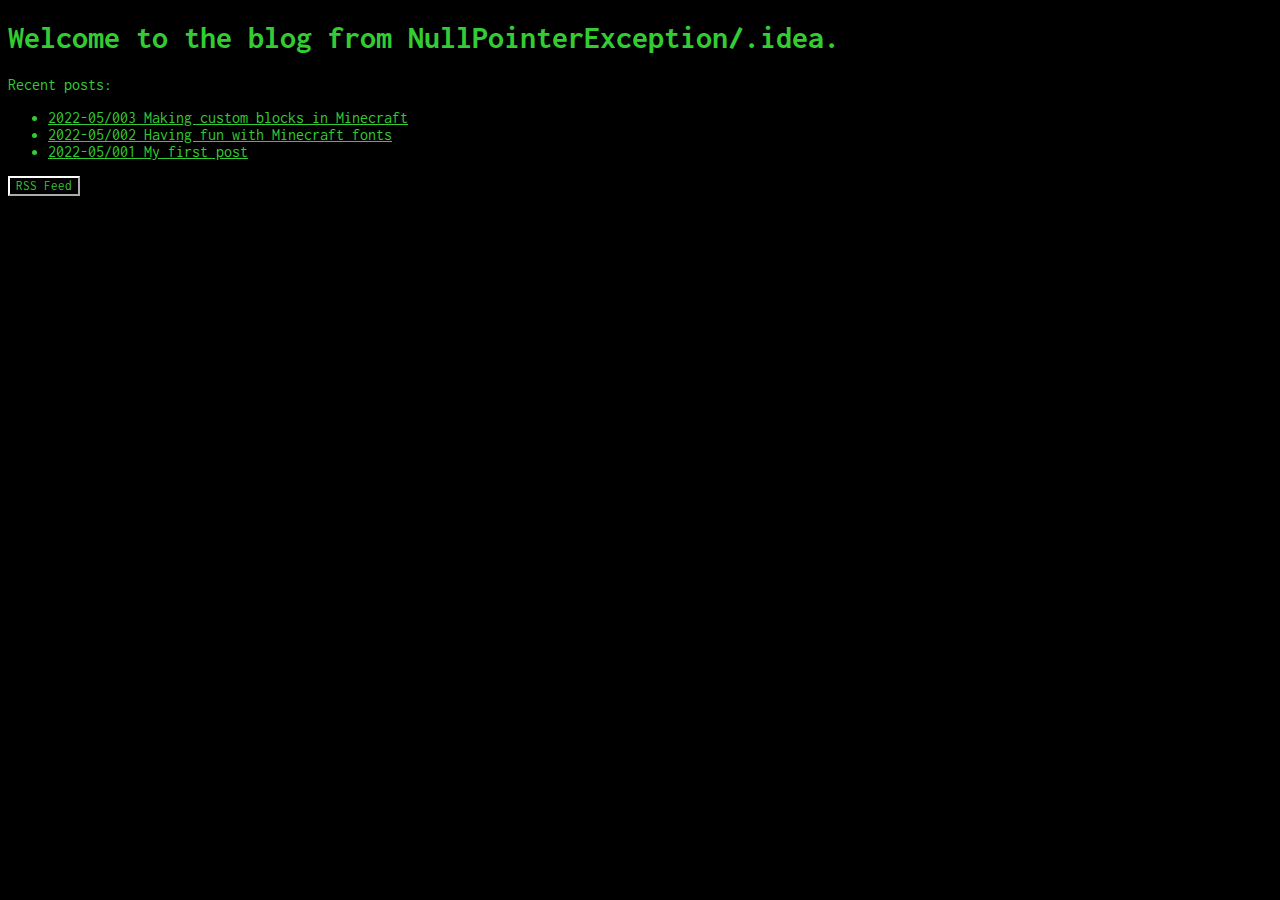
<file: index.html>
<!DOCTYPE html>
<html lang="en">
<head>
  <meta charset="UTF-8">
  <meta http-equiv="X-UA-Compatible" content="IE=edge">
  <meta name="viewport" content="width=device-width, initial-scale=1.0">
  <title>NPE's Blog</title>
  <link rel="stylesheet" href="assets/style/style.css" />
</head>
<body>
  <h1>Welcome to the blog from NullPointerException/.idea.</h1>

  <p>
    Recent posts:
    <ul>
      <li><a href="/2022-05/003-making-custom-blocks-in-minecraft.html">2022-05/003 Making custom blocks in Minecraft</a></li>
      <li><a href="/2022-05/002-having-fun-with-minecraft-fonts.html">2022-05/002 Having fun with Minecraft fonts</a></a></li>
      <li><a href="/2022-05/001-first-post.html">2022-05/001 My first post</a></li>
    </ul>
  </p>

  <a href="/rss"><button class="btn">RSS Feed</button></a>
</body>
</html>
</file>
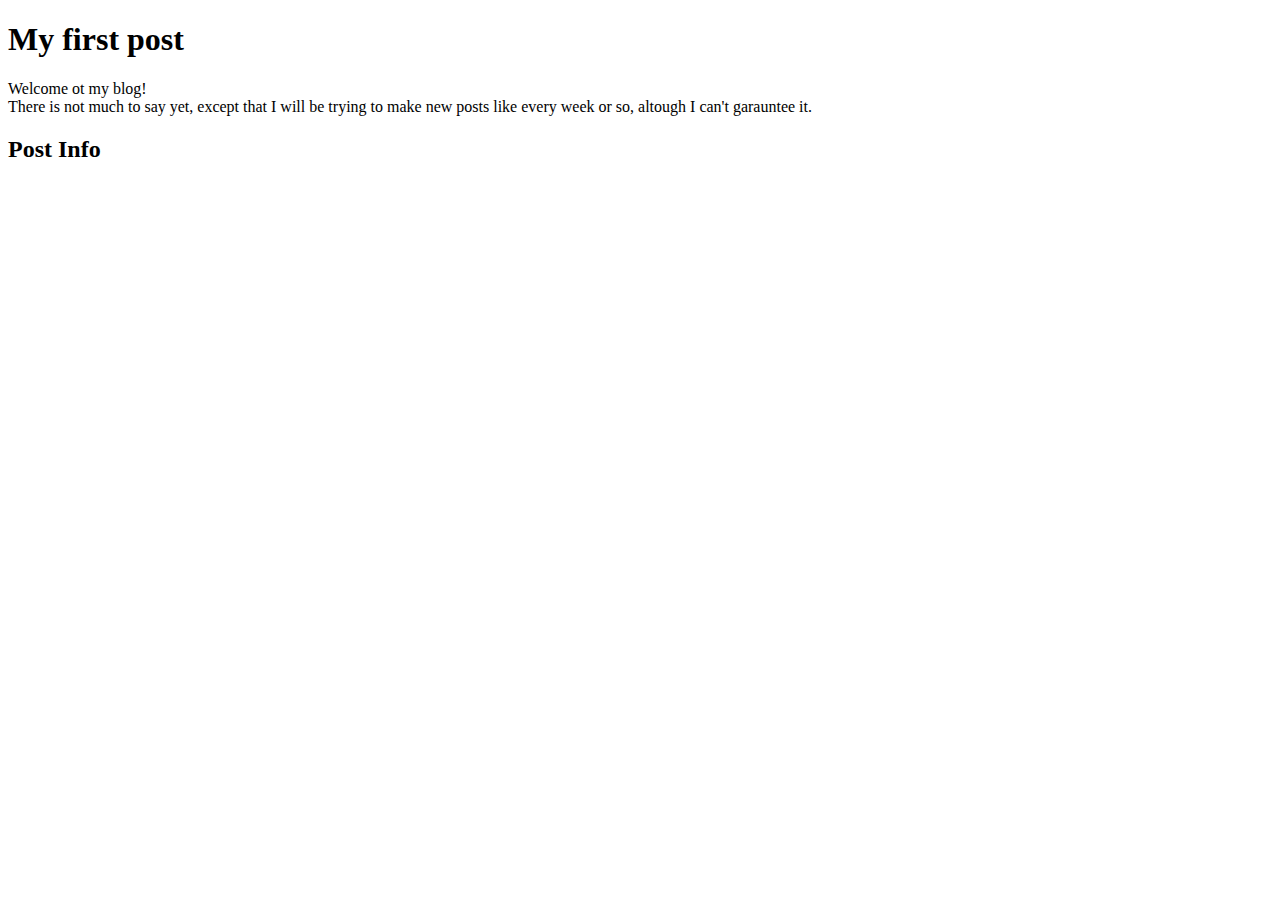
<file: 2022-05/001-first-post.html>
<!DOCTYPE html>
<html lang="en">
<head>
  <meta charset="UTF-8">
  <meta http-equiv="X-UA-Compatible" content="IE=edge">
  <meta name="viewport" content="width=device-width, initial-scale=1.0">
  <title>[001] My first post</title>
</head>
<body>
  <h1>My first post</h1>

  <p>
    Welcome ot my blog!<br/>
    There is not much to say yet, except that I will be trying to make new posts like every week or so, altough I can't garauntee it.
  </p>

  <p>
    <h2>Post Info</h2>


  </p>
</body>
</html>
</file>
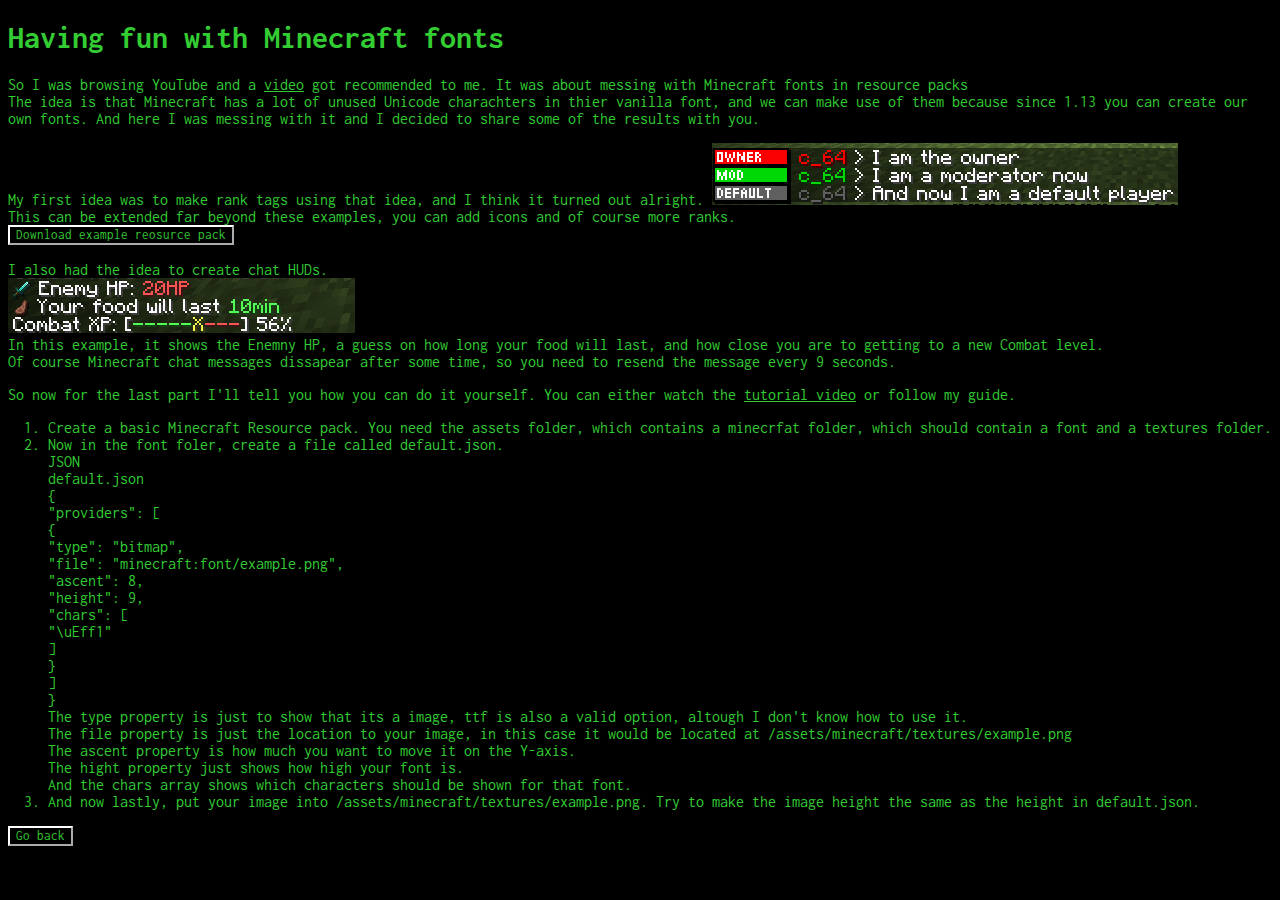
<file: 2022-05/002-having-fun-with-minecraft-fonts.html>
<!DOCTYPE html>
<html lang="en">
<head>
  <meta charset="UTF-8">
  <meta http-equiv="X-UA-Compatible" content="IE=edge">
  <meta name="viewport" content="width=device-width, initial-scale=1.0">
  <title>[002] Having fun with Minecraft fonts</title>
  <link href="../assets/style/style.css" rel="stylesheet" />
</head>
<body>
  <header>
    <h1>Having fun with Minecraft fonts</h1>
  </header>

  <main>
    <p>
      So I was browsing YouTube and a <a href="https://www.youtube.com/watch?v=-9bjbL1dYAE">video</a> got recommended to me. It was about messing with Minecraft fonts in resource packs<br />
      The idea is that Minecraft has a lot of unused Unicode charachters in thier vanilla font, and we can make use of them because since 1.13 you can create our own fonts.
      And here I was messing with it and I decided to share some of the results with you.
    </p>

    <p>
      My first idea was to make rank tags using that idea, and I think it turned out alright.
      <img src="./img/002-ranks.png" /><br />
      This can be extended far beyond these examples, you can add icons and of course more ranks.<br />
      <a href="./files/002-resource-pack-ranks.zip"><button class="btn">Download example reosurce pack</button></a>
    </p>

    <p>
      I also had the idea to create chat HUDs.<br />
      <img src="./img/002-chat-hud.png" /><br />
      In this example, it shows the Enemny HP, a guess on how long your food will last, and how close you are to getting to a new Combat level.<br />
      Of course Minecraft chat messages dissapear after some time, so you need to resend the message every 9 seconds.
    </p>

    <p>
      So now for the last part I'll tell you how you can do it yourself. 
      You can either watch the <a href="https://www.youtube.com/watch?v=-9bjbL1dYAE">tutorial video</a> or follow my guide.<br />
      <ol>
        <li>
          Create a basic Minecraft Resource pack. You need the assets folder, which contains a minecrfat folder, which should contain a font and a textures folder.
        </li>
        <li>
          Now in the font foler, create a file called default.json.
          <div class="codeblock">
            <div class="header">
              <div class="lang">JSON</div>
              <div class="name">default.json</div>
            </div>
            <div class="code">
              {<br/>
                "providers": [<br/>
                  {<br/>
                    "type": "bitmap",<br/>
                    "file": "minecraft:font/example.png",<br/>
                    "ascent": 8,<br/>
                    "height": 9,<br/>
                    "chars": [<br/>
                      "\uEff1"<br/>
                    ]<br/>
                  }<br/>
                ]<br/>
              }
            </div>
          </div>
          The type property is just to show that its a image, ttf is also a valid option, altough I don't know how to use it.<br/>
          The file property is just the location to your image, in this case it would be located at /assets/minecraft/textures/example.png<br/>
          The ascent property is how much you want to move it on the Y-axis.<br/>
          The hight property just shows how high your font is.<br />
          And the chars array shows which characters should be shown for that font.
        </li>
        <li>
          And now lastly, put your image into /assets/minecraft/textures/example.png. Try to make the image height the same as the height in default.json.
        </li>
      </ol>
    </p>
  </main>

  <footer>
    <a href="/index.html"><button class="btn">Go back</button></a>
  </footer>
</body>
</html>
</file>
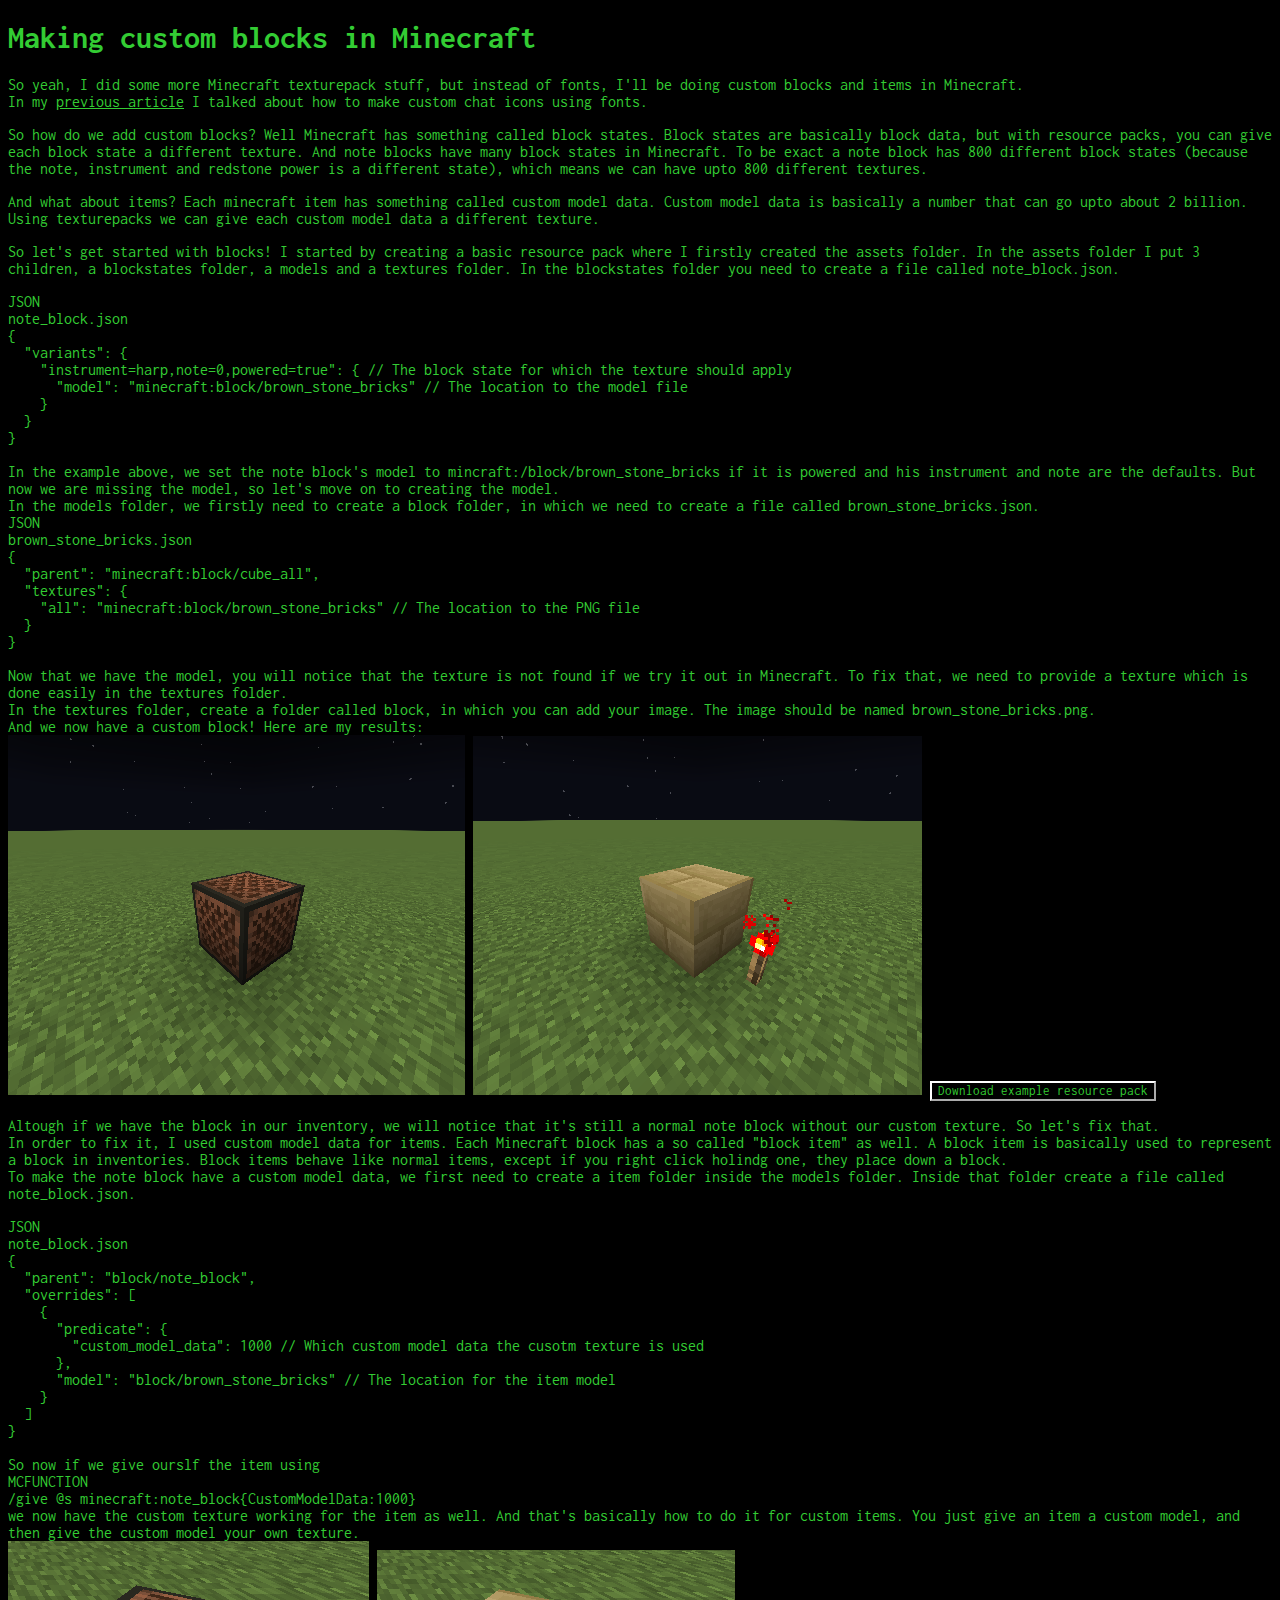
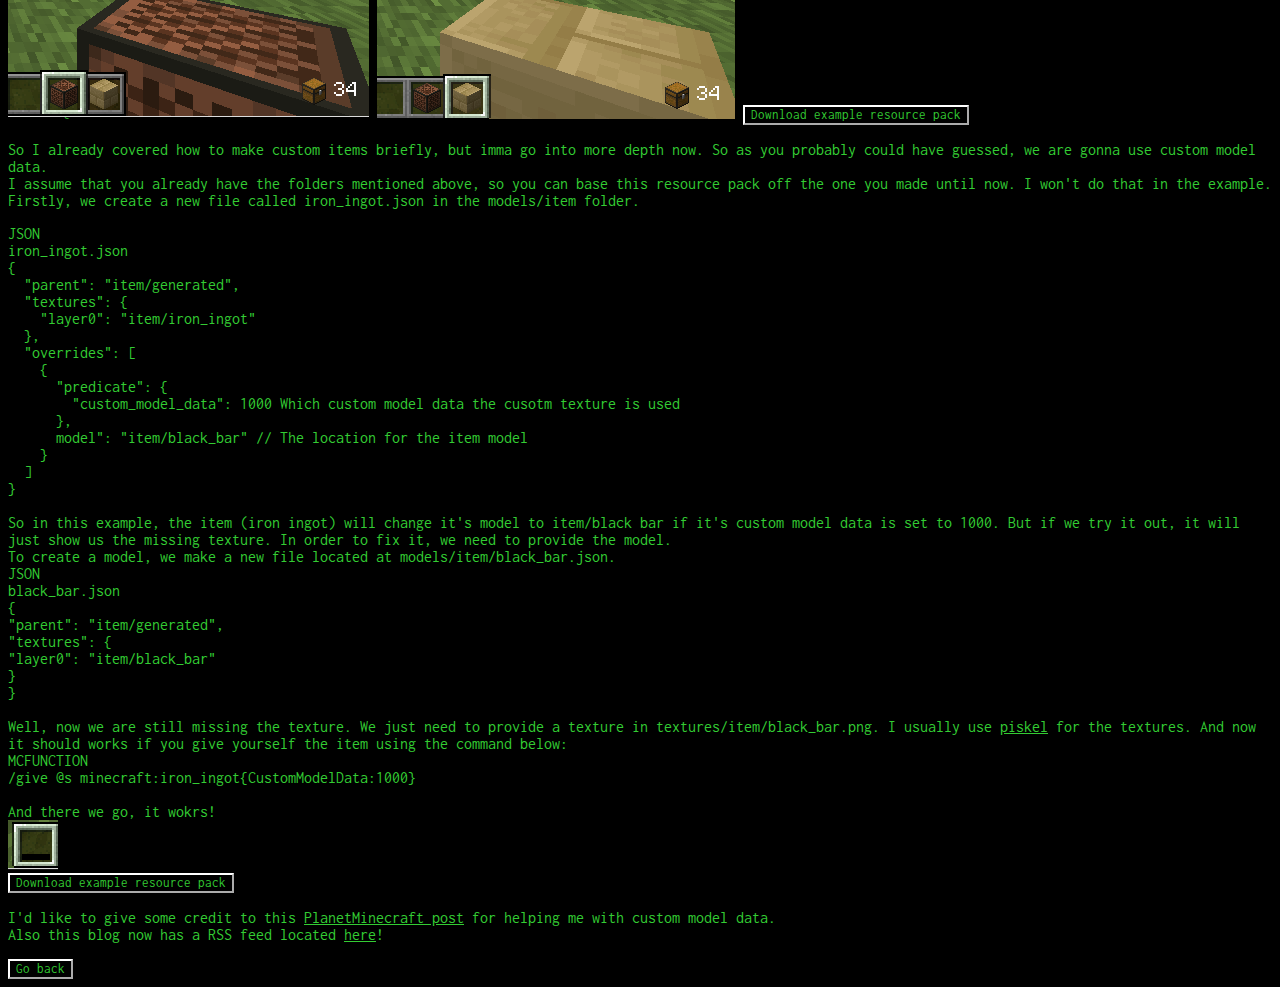
<file: 2022-05/003-making-custom-blocks-in-minecraft.html>
<!DOCTYPE html>
<html lang="en">
<head>
  <meta charset="UTF-8">
  <meta http-equiv="X-UA-Compatible" content="IE=edge">
  <meta name="viewport" content="width=device-width, initial-scale=1.0">
  <title>[003] Making custom blocks in Minecraft</title>
  <link href="../assets/style/style.css" rel="stylesheet" />
</head>
<body>
  <header>
    <h1>Making custom blocks in Minecraft</h1>
  </header>

  <main>
    <p>
      So yeah, I did some more Minecraft texturepack stuff, but instead of fonts, I'll be doing custom blocks and items in Minecraft.<br/>
      In my <a href="./002-having-fun-with-minecraft-fonts.html">previous article</a> I talked about how to make custom chat icons using fonts.<br/>
    </p>

    <p>
      So how do we add custom blocks? Well Minecraft has something called block states. Block states are basically block data, but with resource packs, you can give each block state a different texture.
      And note blocks have many block states in Minecraft. To be exact a note block has 800 different block states (because the note, instrument and redstone power is a different state), which means we can have upto 800 different textures.
    </p>

    <p>
      And what about items? Each minecraft item has something called custom model data.
      Custom model data is basically a number that can go upto about 2 billion.
      Using texturepacks we can give each custom model data a different texture.
    </p>

    <p>
      So let's get started with blocks!
      I started by creating a basic resource pack where I firstly created the assets folder. In the assets folder I put 3 children, a blockstates folder, a models and a textures folder.
      In the blockstates folder you need to create a file called note_block.json.
      <div class="codeblock">
        <div class="header">
          <div class="lang">JSON</div>
          <div class="name">note_block.json</div>
        </div>
        <div class="code">
          {<br/>
          &ensp; "variants": {<br/>
          &ensp; &ensp; "instrument=harp,note=0,powered=true": { // The block state for which the texture should apply<br/>
          &ensp; &ensp; &ensp; "model": "minecraft:block/brown_stone_bricks" // The location to the model file<br/>
          &ensp; &ensp; }<br/>
          &ensp; }<br/>
          }
        </div>
      </div><br/>
      In the example above, we set the note block's model to mincraft:/block/brown_stone_bricks if it is powered and his instrument and note are the defaults.
      But now we are missing the model, so let's move on to creating the model.<br/>
      In the models folder, we firstly need to create a block folder, in which we need to create a file called brown_stone_bricks.json.
      <div class="codeblock">
        <div class="header">
          <div class="lang">JSON</div>
          <div class="name">brown_stone_bricks.json</div>
        </div>
        <div class="code">
          {<br/>
            &ensp; "parent": "minecraft:block/cube_all",<br/>
            &ensp; "textures": {<br/>
            &ensp; &ensp; "all": "minecraft:block/brown_stone_bricks" // The location to the PNG file<br/>
            &ensp; }<br/>
          }
        </div>
      </div><br/>
      Now that we have the model, you will notice that the texture is not found if we try it out in Minecraft.
      To fix that, we need to provide a texture which is done easily in the textures folder.<br/>
      In the textures folder, create a folder called block, in which you can add your image. The image should be named brown_stone_bricks.png.<br/>
      And we now have a custom block! Here are my results:<br/>
      <img src="./img/003-note-block.png" height="30%">
      <img src="./img/003-note-block-powered.png" height="30%">
      <a href="./files/003-custom-blocks-brown-stone-bricks.zip"><button class="btn">Download example resource pack</button></a>
    </p>

    <p>
      Altough if we have the block in our inventory, we will notice that it's still a normal note block without our custom texture. So let's fix that.<br/>
      In order to fix it, I used custom model data for items. Each Minecraft block has a so called "block item" as well.
      A block item is basically used to represent a block in inventories. Block items behave like normal items, except if you right click holindg one, they place down a block.<br/>
      To make the note block have a custom model data, we first need to create a item folder inside the models folder. Inside that folder create a file called note_block.json.
      <div class="codeblock">
        <div class="header">
          <div class="lang">JSON</div>
          <div class="name">note_block.json</div>
        </div>
        <div class="code">
          {<br/>
          &ensp; "parent": "block/note_block",<br/>
          &ensp; "overrides": [<br/>
          &ensp; &ensp; {<br/>
          &ensp; &ensp; &ensp; "predicate": {<br/>
          &ensp; &ensp; &ensp; &ensp; "custom_model_data": 1000 // Which custom model data the cusotm texture is used<br/>
          &ensp; &ensp; &ensp; },<br/>
          &ensp; &ensp; &ensp; "model": "block/brown_stone_bricks" // The location for the item model<br/>
          &ensp; &ensp; }<br/>
          &ensp; ]<br/>
          }
        </div>
      </div><br/>
      So now if we give ourslf the item using
      <div class="codeblock">
          <div class="header">
            <div class="lang">MCFUNCTION</div>
          </div>
          <div class="code">
            /give @s minecraft:note_block{CustomModelData:1000}
          </div>
        </div>
        we now have the custom texture working for the item as well. And that's basically how to do it for custom items.
        You just give an item a custom model, and then give the custom model your own texture.<br/>
        <img src="./img/003-brown-stone-bricks-item-note-block.png" height="10%">
        <img src="./img/003-brown-stone-bricks-item-custom.png" height="10%">
      <a href="./files/003-custom-blocks-brown-stone-bricks-with-item.zip"><button class="btn">Download example resource pack</button></a>
    </p>

    <p>
      So I already covered how to make custom items briefly, but imma go into more depth now.
      So as you probably could have guessed, we are gonna use custom model data.<br/>
      I assume that you already have the folders mentioned above, so you can base this resource pack off the one you made until now. I won't do that in the example.
      Firstly, we create a new file called iron_ingot.json in the models/item folder.
      <div class="codeblock">
        <div class="header">
          <div class="lang">JSON</div>
          <div class="name">iron_ingot.json</div>
        </div>
        <div class="code">
          {<br/>
          &ensp; "parent": "item/generated",<br/>
          &ensp; "textures": {<br/>
          &ensp; &ensp; "layer0": "item/iron_ingot"<br/>
          &ensp; },<br/>
          &ensp; "overrides": [<br/>
          &ensp; &ensp; {<br/>
          &ensp; &ensp; &ensp; "predicate": {<br/>
          &ensp; &ensp; &ensp; &ensp; "custom_model_data": 1000 Which custom model data the cusotm texture is used<br/>
          &ensp; &ensp; &ensp; },<br/>
          &ensp; &ensp; &ensp; model": "item/black_bar" // The location for the item model<br/>
          &ensp; &ensp; }<br/>
          &ensp; ]<br/>
          }
        </div>
      </div><br/>
      So in this example, the item (iron ingot) will change it's model to item/black bar if it's custom model data is set to 1000.
      But if we try it out, it will just show us the missing texture. In order to fix it, we need to provide the model.<br/>
      To create a model, we make a new file located at models/item/black_bar.json.
      <div class="codeblock">
        <div class="header">
          <div class="lang">JSON</div>
          <div class="name">black_bar.json</div>
        </div>
        <div class="code">
          {<br/>
            "parent": "item/generated",<br/>
            "textures": {<br/>
              "layer0": "item/black_bar"<br/>
            }<br/>
          }
        </div>
      </div><br/>
      Well, now we are still missing the texture.
      We just need to provide a texture in textures/item/black_bar.png. I usually use <a href="https://www.piskelapp.com/">piskel</a> for the textures.
      And now it should works if you give yourself the item using the command below:
      <div class="codeblock">
        <div class="header">
          <div class="lang">MCFUNCTION</div>
        </div>
        <div class="code">
          /give @s minecraft:iron_ingot{CustomModelData:1000} 
        </div>
      </div><br/>
      And there we go, it wokrs!<br/>
      <img src="./img/003-custom-black-bar.png"><br/>
      <a href="./files/003-custom-blocks-black-bar.zip"><button class="btn">Download example resource pack</button></a>
    </p>

    <p>
      I'd like to give some credit to this <a href="https://www.planetminecraft.com/forums/communities/texturing/new-1-14-custom-item-models-tuto-578834/">PlanetMinecraft post</a> for helping me with custom model data.<br/>
      Also this blog now has a RSS feed located <a href="/rss">here</a>!
    </p>
  </main>

  <footer>
    <a href="/index.html"><button class="btn">Go back</button></a>
  </footer>
</body>
</html>
</file>
<file: assets/style/style.css>
@import url('https://fonts.googleapis.com/css2?family=Inconsolata&display=swap');

* {
  background-color: #000;
  color: #33cc33;
  font-family: 'Inconsolata', monospace;
}

button {
  border-color: #FFF;
}
</file>
